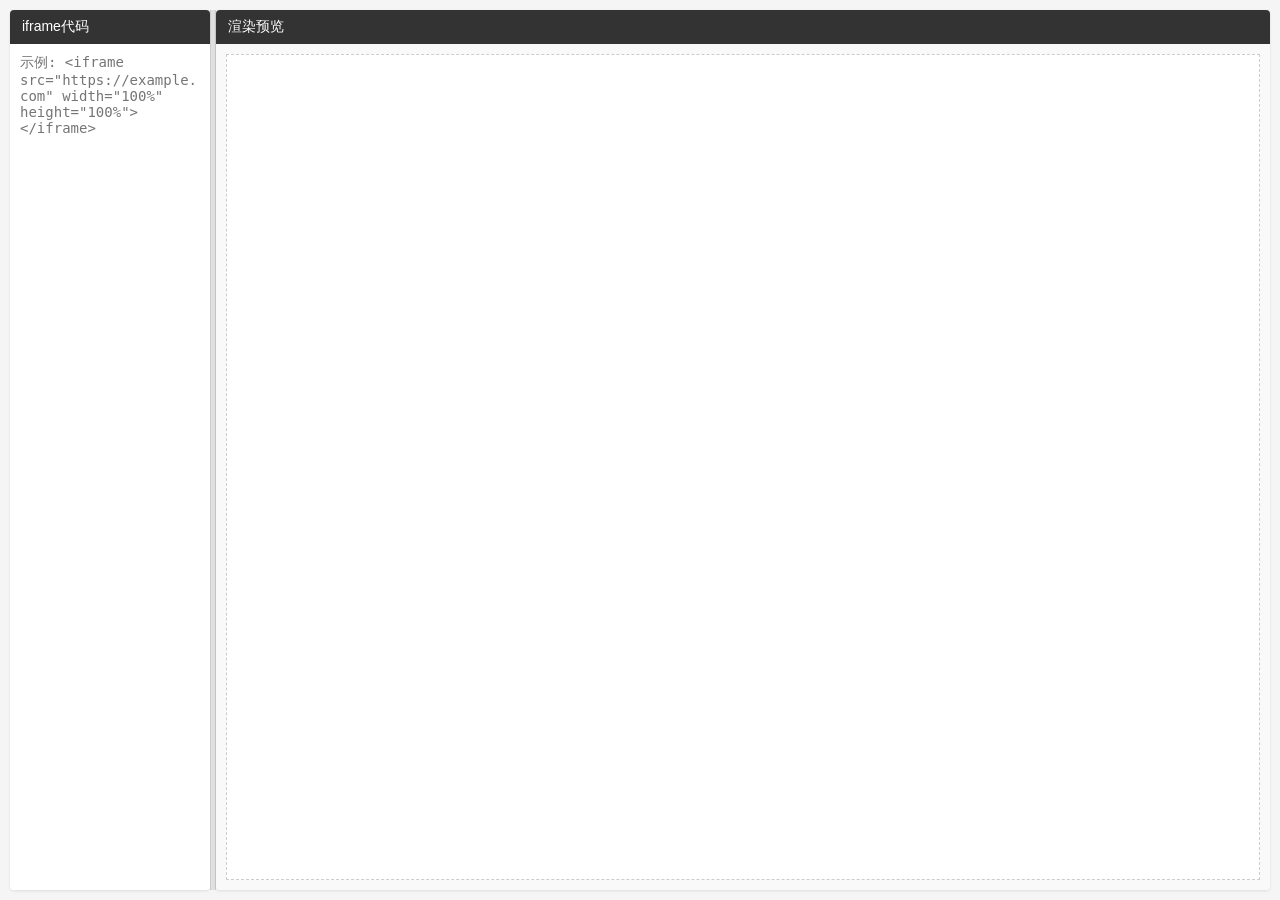
<file: iframer/index.html>
<!DOCTYPE html>
<html lang="zh-CN">
<head>
    <meta charset="UTF-8">
    <meta name="viewport" content="width=device-width, initial-scale=1.0">
    <link rel="icon" href="data:image/svg+xml,%3Csvg xmlns='http://www.w3.org/2000/svg' width='16' height='16' viewBox='0 0 16 16'%3E%3Crect x='2' y='2' width='12' height='12' rx='2' fill='%23333'/%3E%3Crect x='5' y='5' width='6' height='6' fill='white'/%3E%3C/svg%3E" type="image/svg+xml">
    <title>iframe渲染工具</title>
    <style>
        * {
            box-sizing: border-box;
            margin: 0;
            padding: 0;
            font-family: sans-serif;
        }
        body {
            padding: 10px;
            background: #f5f5f5;
            overflow: hidden;
        }
        .container {
            display: flex;
            height: calc(100vh - 20px);
        }
        .editor, .preview {
            height: 100%;
            background: white;
            border-radius: 4px;
            box-shadow: 0 1px 3px rgba(0,0,0,0.1);
            overflow: hidden;
            display: flex;
            flex-direction: column;
        }
        .editor {
            width: 15%;
            min-width: 200px;
        }
        .preview {
            flex: 1;
            min-width: 200px;
        }
        .title {
            padding: 8px 12px;
            background: #333;
            color: white;
            font-size: 14px;
        }
        #code-input {
            flex: 1;
            width: 100%;
            border: none;
            padding: 10px;
            resize: none;
            font-family: monospace;
            font-size: 14px;
        }
        #code-input:focus {
            outline: none;
        }
        #preview-area {
            flex: 1;
            padding: 10px;
            overflow: auto;
            background: #f9f9f9; /* 预览区域背景设为浅灰 */
        }
        #render-result {
            width: 100%;
            height: 100%;
            border: 1px dashed #ccc;
            overflow: auto;
            background: #ffffff; /* 渲染容器设为白色 */
        }
        .error {
            color: #dc3545;
            padding: 8px;
            font-size: 13px;
            background: #f8d7da;
            display: none;
        }
        .resizer {
            width: 6px;
            height: 100%;
            background: #e0e0e0;
            cursor: col-resize;
            user-select: none;
            border-left: 1px solid #ccc;
            border-right: 1px solid #ccc;
        }
        .resizer:hover {
            background: #ccc;
        }
    </style>
</head>
<body>
    <div class="container">
        <div class="editor">
            <div class="title">iframe代码</div>
            <textarea id="code-input" placeholder='示例: <iframe src="https://example.com" width="100%" height="100%"></iframe>'></textarea>
            <div class="error" id="error"></div>
        </div>

        <div class="resizer" id="resizer"></div>

        <div class="preview">
            <div class="title">渲染预览</div>
            <div id="preview-area">
                <div id="render-result"></div>
            </div>
        </div>
    </div>

    <script>
        const codeInput = document.getElementById('code-input');
        const renderResult = document.getElementById('render-result');
        const errorEl = document.getElementById('error');
        const resizer = document.getElementById('resizer');
        const editor = document.querySelector('.editor');
        const container = document.querySelector('.container');

        function render() {
            const code = codeInput.value.trim();
            errorEl.style.display = 'none';
            renderResult.innerHTML = '';

            if (!code) return;

            try {
                const temp = document.createElement('div');
                temp.innerHTML = code;
                const iframe = temp.querySelector('iframe');
                
                if (!iframe) {
                    throw new Error('请输入有效的 iframe 标签');
                }

                // 确保iframe背景与容器协调
                if (!iframe.style.backgroundColor) {
                    iframe.style.backgroundColor = 'transparent';
                }
                if (!iframe.style.height) iframe.height = '100%';
                if (!iframe.style.width) iframe.width = '100%';

                renderResult.appendChild(iframe);
                
                iframe.onerror = () => {
                    throw new Error('加载失败（可能存在跨域限制）');
                };
            } catch (err) {
                errorEl.textContent = err.message;
                errorEl.style.display = 'block';
            }
        }

        function initResizer() {
            let startX, startWidth;

            resizer.addEventListener('mousedown', (e) => {
                startX = e.pageX;
                startWidth = editor.offsetWidth;
                document.addEventListener('mousemove', resize);
                document.addEventListener('mouseup', stopResize);
                resizer.style.background = '#aaa';
            });

            function resize(e) {
                const width = startWidth + (e.pageX - startX);
                if (width >= 200 && (container.offsetWidth - width) >= 200) {
                    editor.style.width = `${width}px`;
                }
            }

            function stopResize() {
                document.removeEventListener('mousemove', resize);
                document.removeEventListener('mouseup', stopResize);
                resizer.style.background = '#e0e0e0';
            }
        }

        codeInput.addEventListener('input', render);
        window.addEventListener('load', () => {
            render();
            initResizer();
        });
    </script>
</body>
</html>
</file>
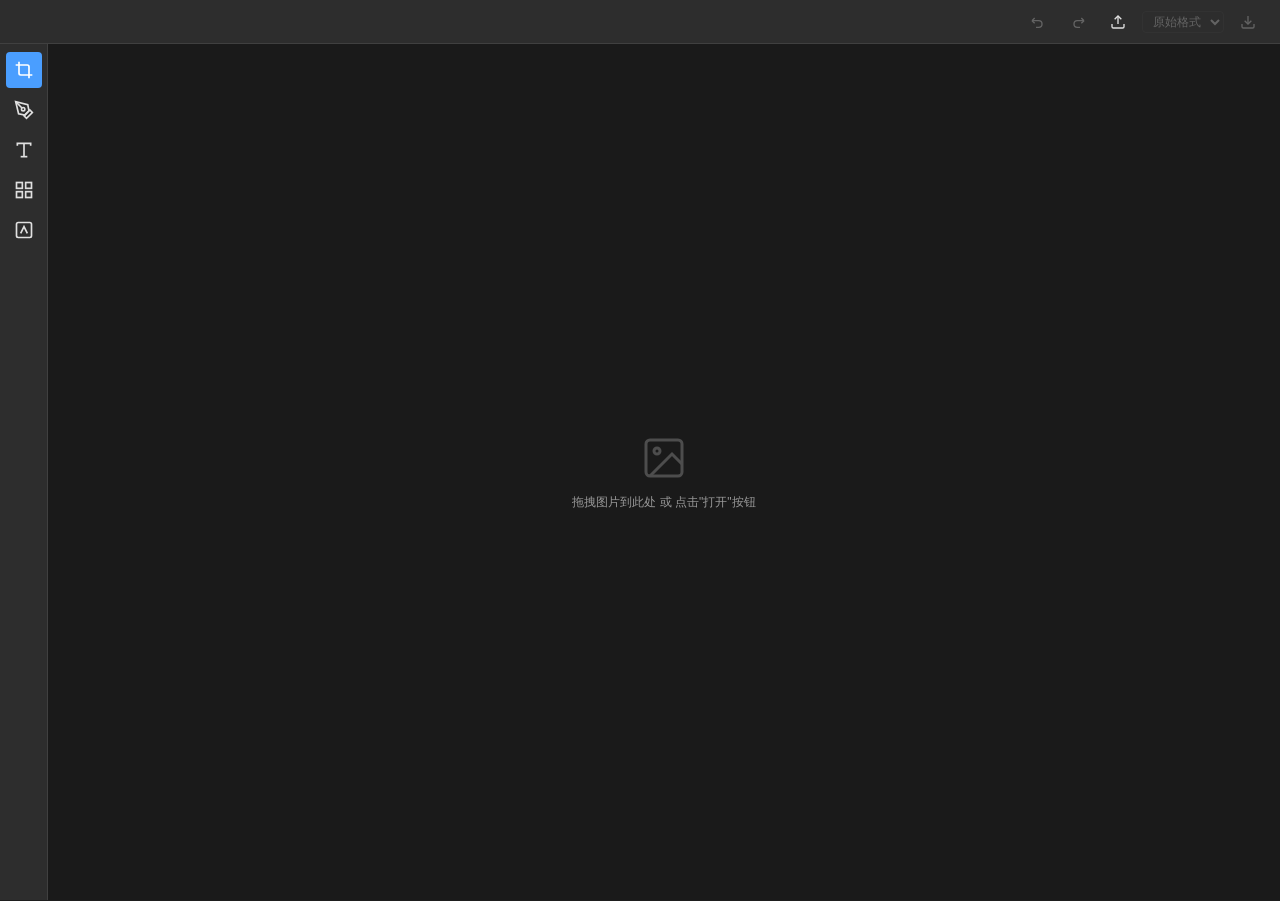
<file: photo-editor-bak/index.html>
<!DOCTYPE html>
<html lang="zh-CN">
<head>
  <meta charset="UTF-8">
  <meta name="viewport" content="width=device-width, initial-scale=1.0">
  <title>PhotoEditor</title>
  <link rel="stylesheet" href="css/main.css">
  
</head>
<body>
  <div class="o-app">
    <!-- 顶部属性栏 -->
    <div class="c-property-bar" id="propertyBar">
      <div class="c-property-bar__group" id="toolOptions">
        <!-- 工具参数由 JS 动态填充 -->
      </div>
      <div class="c-property-bar__spacer"></div>
      <div class="c-property-bar__group">
        <button class="c-property-bar__btn" id="btnUndo" title="撤销 (Ctrl+Z)" disabled>
          <svg viewBox="0 0 24 24" fill="none" stroke="currentColor" stroke-width="2">
            <path d="M3 10h10a5 5 0 0 1 0 10H9"/>
            <path d="M3 10l4-4M3 10l4 4"/>
          </svg>
        </button>
        <button class="c-property-bar__btn" id="btnRedo" title="重做 (Ctrl+Y)" disabled>
          <svg viewBox="0 0 24 24" fill="none" stroke="currentColor" stroke-width="2">
            <path d="M21 10H11a5 5 0 0 0 0 10h4"/>
            <path d="M21 10l-4-4M21 10l-4 4"/>
          </svg>
        </button>
        <button class="c-property-bar__btn" id="btnOpen" title="打开图片">
          <svg viewBox="0 0 24 24" fill="none" stroke="currentColor" stroke-width="2">
            <path d="M3 15v4a2 2 0 0 0 2 2h14a2 2 0 0 0 2-2v-4"/>
            <path d="M17 8l-5-5-5 5"/>
            <path d="M12 3v12"/>
          </svg>
        </button>
        <select id="downloadFormat" class="c-property-bar__select" disabled>
          <option value="">原始格式</option>
          <option value="image/png">PNG</option>
          <option value="image/jpeg">JPG</option>
          <option value="image/webp">WebP</option>
        </select>
        <button class="c-property-bar__btn" id="btnDownload" title="下载 (Ctrl+S)" disabled>
          <svg viewBox="0 0 24 24" fill="none" stroke="currentColor" stroke-width="2">
            <path d="M3 15v4a2 2 0 0 0 2 2h14a2 2 0 0 0 2-2v-4"/>
            <path d="M7 10l5 5 5-5"/>
            <path d="M12 15V3"/>
          </svg>
        </button>
      </div>
    </div>

    <div class="o-app__body">
      <!-- 左侧工具栏 -->
      <div class="c-toolbar" id="toolbar">
        <button class="c-toolbar__btn is-active" data-tool="crop" title="裁剪">
          <svg viewBox="0 0 24 24" fill="none" stroke="currentColor" stroke-width="2">
            <path d="M6 2v14a2 2 0 0 0 2 2h14"/>
            <path d="M18 22V8a2 2 0 0 0-2-2H2"/>
          </svg>
        </button>
        <button class="c-toolbar__btn" data-tool="brush" title="画笔">
          <svg viewBox="0 0 24 24" fill="none" stroke="currentColor" stroke-width="2">
            <path d="M12 19l7-7 3 3-7 7-3-3z"/>
            <path d="M18 13l-1.5-7.5L2 2l3.5 14.5L13 18l5-5z"/>
            <path d="M2 2l7.586 7.586"/>
            <circle cx="11" cy="11" r="2"/>
          </svg>
        </button>
        <button class="c-toolbar__btn" data-tool="text" title="文字">
          <svg viewBox="0 0 24 24" fill="none" stroke="currentColor" stroke-width="2">
            <path d="M4 7V4h16v3"/>
            <path d="M12 4v16"/>
            <path d="M8 20h8"/>
          </svg>
        </button>
        <button class="c-toolbar__btn" data-tool="mosaic" title="马赛克">
          <svg viewBox="0 0 24 24" fill="none" stroke="currentColor" stroke-width="2">
            <rect x="3" y="3" width="7" height="7"/>
            <rect x="14" y="3" width="7" height="7"/>
            <rect x="3" y="14" width="7" height="7"/>
            <rect x="14" y="14" width="7" height="7"/>
          </svg>
        </button>
        <button class="c-toolbar__btn" data-tool="shape" title="形状">
          <svg viewBox="0 0 24 24" fill="none" stroke="currentColor" stroke-width="2">
            <rect x="3" y="3" width="18" height="18" rx="2"/>
            <path d="M8 16l4-8 4 8"/>
          </svg>
        </button>
      </div>

      <!-- 画布区域 -->
      <div class="o-app__main" id="canvasWrapper">
        <div class="c-canvas-area" id="canvasArea">
          <canvas id="mainCanvas" class="c-canvas-area__canvas"></canvas>
          <canvas id="overlayCanvas" class="c-canvas-area__overlay"></canvas>
        </div>
        <div class="c-canvas-area__placeholder" id="placeholder">
          <svg viewBox="0 0 24 24" fill="none" stroke="currentColor" stroke-width="1.5">
            <rect x="3" y="3" width="18" height="18" rx="2"/>
            <circle cx="8.5" cy="8.5" r="1.5"/>
            <path d="M21 15l-5-5L5 21"/>
          </svg>
          <span>拖拽图片到此处 或 点击"打开"按钮</span>
        </div>
      </div>
    </div>
  </div>

  <!-- Toast -->
  <div class="c-toast" id="toast"></div>

  <!-- 隐藏文件输入 -->
  <input type="file" id="fileInput" accept="image/jpeg,image/png,image/webp" class="u-visually-hidden">

  <script type="module" src="js/main.js"></script>
</body>
</html>
</file>
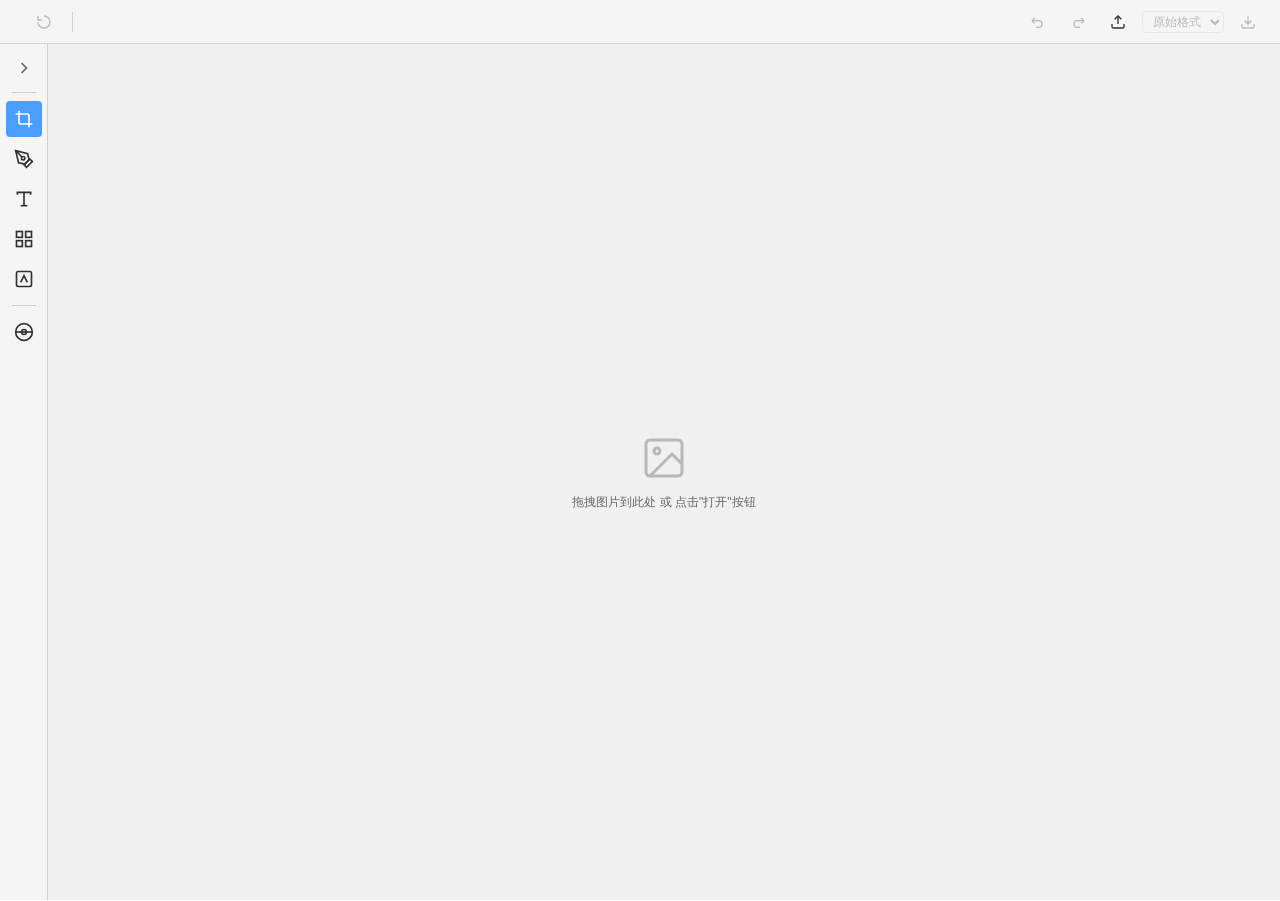
<file: photo-editor/index.html>
<!DOCTYPE html>
<html lang="zh-CN">
<head>
  <meta charset="UTF-8">
  <meta name="viewport" content="width=device-width, initial-scale=1.0">
  <title>PhotoEditor</title>
  <link rel="icon" href="favicon.svg" type="image/svg+xml">
  <link rel="stylesheet" href="css/main.css">
  
</head>
<body>
  <div class="o-app">
    <!-- 顶部属性栏 -->
    <div class="c-property-bar" id="propertyBar">
      <div class="c-property-bar__group" id="toolOptions">
        <!-- 工具参数由 JS 动态填充 -->
      </div>
      <div class="c-property-bar__group">
        <button class="c-property-bar__btn" id="btnRotate" title="逆时针旋转" disabled>
          <svg viewBox="0 0 24 24" fill="none" stroke="currentColor" stroke-width="2">
            <path d="M3 12a9 9 0 1 0 9-9"/>
            <path d="M3 3v6h6"/>
          </svg>
        </button>
      </div>
      <div class="c-property-bar__divider"></div>
      <div class="c-property-bar__spacer"></div>
      <div class="c-property-bar__group">
        <button class="c-property-bar__btn" id="btnUndo" title="撤销 (Ctrl+Z)" disabled>
          <svg viewBox="0 0 24 24" fill="none" stroke="currentColor" stroke-width="2">
            <path d="M3 10h10a5 5 0 0 1 0 10H9"/>
            <path d="M3 10l4-4M3 10l4 4"/>
          </svg>
        </button>
        <button class="c-property-bar__btn" id="btnRedo" title="重做 (Ctrl+Y)" disabled>
          <svg viewBox="0 0 24 24" fill="none" stroke="currentColor" stroke-width="2">
            <path d="M21 10H11a5 5 0 0 0 0 10h4"/>
            <path d="M21 10l-4-4M21 10l-4 4"/>
          </svg>
        </button>
        <button class="c-property-bar__btn" id="btnOpen" title="打开图片">
          <svg viewBox="0 0 24 24" fill="none" stroke="currentColor" stroke-width="2">
            <path d="M3 15v4a2 2 0 0 0 2 2h14a2 2 0 0 0 2-2v-4"/>
            <path d="M17 8l-5-5-5 5"/>
            <path d="M12 3v12"/>
          </svg>
        </button>
        <select id="downloadFormat" class="c-property-bar__select" disabled>
          <option value="">原始格式</option>
          <option value="image/png">PNG</option>
          <option value="image/jpeg">JPG</option>
          <option value="image/webp">WebP</option>
        </select>
        <button class="c-property-bar__btn" id="btnDownload" title="下载 (Ctrl+S)" disabled>
          <svg viewBox="0 0 24 24" fill="none" stroke="currentColor" stroke-width="2">
            <path d="M3 15v4a2 2 0 0 0 2 2h14a2 2 0 0 0 2-2v-4"/>
            <path d="M7 10l5 5 5-5"/>
            <path d="M12 15V3"/>
          </svg>
        </button>
      </div>
    </div>

    <div class="o-app__body">
      <!-- 左侧工具栏 -->
      <div class="c-toolbar" id="toolbar">
        <button class="c-toolbar__toggle" id="btnToolbarToggle" title="展开工具栏">
          <svg viewBox="0 0 24 24" fill="none" stroke="currentColor" stroke-width="2">
            <path d="M9 18l6-6-6-6"/>
          </svg>
        </button>
        <div class="c-toolbar__separator"></div>
        <button class="c-toolbar__btn is-active" data-tool="crop" data-tooltip="裁剪">
          <svg viewBox="0 0 24 24" fill="none" stroke="currentColor" stroke-width="2">
            <path d="M6 2v14a2 2 0 0 0 2 2h14"/>
            <path d="M18 22V8a2 2 0 0 0-2-2H2"/>
          </svg>
          <span class="c-toolbar__label">裁剪</span>
        </button>
        <button class="c-toolbar__btn" data-tool="brush" data-tooltip="画笔">
          <svg viewBox="0 0 24 24" fill="none" stroke="currentColor" stroke-width="2">
            <path d="M12 19l7-7 3 3-7 7-3-3z"/>
            <path d="M18 13l-1.5-7.5L2 2l3.5 14.5L13 18l5-5z"/>
            <path d="M2 2l7.586 7.586"/>
            <circle cx="11" cy="11" r="2"/>
          </svg>
          <span class="c-toolbar__label">画笔</span>
        </button>
        <button class="c-toolbar__btn" data-tool="text" data-tooltip="文字">
          <svg viewBox="0 0 24 24" fill="none" stroke="currentColor" stroke-width="2">
            <path d="M4 7V4h16v3"/>
            <path d="M12 4v16"/>
            <path d="M8 20h8"/>
          </svg>
          <span class="c-toolbar__label">文字</span>
        </button>
        <button class="c-toolbar__btn" data-tool="mosaic" data-tooltip="马赛克">
          <svg viewBox="0 0 24 24" fill="none" stroke="currentColor" stroke-width="2">
            <rect x="3" y="3" width="7" height="7"/>
            <rect x="14" y="3" width="7" height="7"/>
            <rect x="3" y="14" width="7" height="7"/>
            <rect x="14" y="14" width="7" height="7"/>
          </svg>
          <span class="c-toolbar__label">马赛克</span>
        </button>
        <button class="c-toolbar__btn" data-tool="shape" data-tooltip="形状">
          <svg viewBox="0 0 24 24" fill="none" stroke="currentColor" stroke-width="2">
            <rect x="3" y="3" width="18" height="18" rx="2"/>
            <path d="M8 16l4-8 4 8"/>
          </svg>
          <span class="c-toolbar__label">形状</span>
        </button>
        <div class="c-toolbar__separator"></div>
        <button class="c-toolbar__btn" data-tool="filter" data-tooltip="滤镜">
          <svg viewBox="0 0 24 24" fill="none" stroke="currentColor" stroke-width="2">
            <circle cx="12" cy="12" r="3"/>
            <path d="M12 2a10 10 0 0 1 0 20"/>
            <path d="M12 2a10 10 0 0 0 0 20"/>
            <line x1="2" y1="12" x2="22" y2="12"/>
          </svg>
          <span class="c-toolbar__label">滤镜</span>
        </button>
      </div>

      <!-- 画布区域 -->
      <div class="o-app__main" id="canvasWrapper">
        <div class="c-canvas-area" id="canvasArea">
          <canvas id="mainCanvas" class="c-canvas-area__canvas"></canvas>
          <canvas id="overlayCanvas" class="c-canvas-area__overlay"></canvas>
        </div>
        <div class="c-canvas-area__placeholder" id="placeholder">
          <svg viewBox="0 0 24 24" fill="none" stroke="currentColor" stroke-width="1.5">
            <rect x="3" y="3" width="18" height="18" rx="2"/>
            <circle cx="8.5" cy="8.5" r="1.5"/>
            <path d="M21 15l-5-5L5 21"/>
          </svg>
          <span>拖拽图片到此处 或 点击"打开"按钮</span>
        </div>
      </div>
    </div>
  </div>

  <!-- Toast -->
  <div class="c-toast" id="toast"></div>

  <!-- 隐藏文件输入 -->
  <input type="file" id="fileInput" accept="image/jpeg,image/png,image/webp" class="u-visually-hidden">

  <script type="module" src="js/main.js"></script>
</body>
</html>
</file>
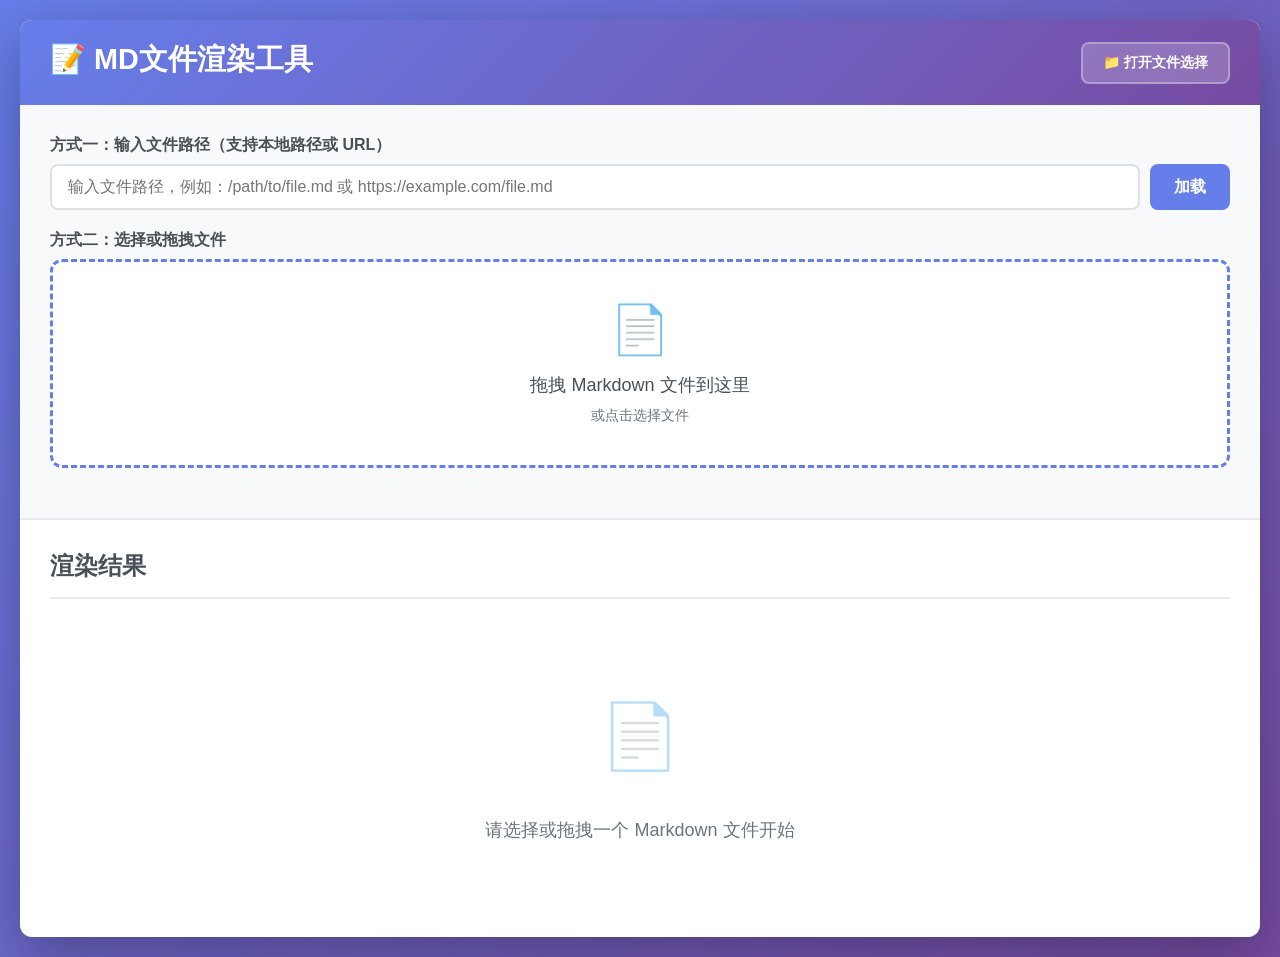
<file: mder/markdown-viewer.html>
<!DOCTYPE html>
<html lang="zh-CN">
<head>
    <meta charset="UTF-8">
    <meta name="viewport" content="width=device-width, initial-scale=1.0">
    <title>MD文件渲染工具</title>
    <link rel="icon" type="image/svg+xml" href="data:image/svg+xml,%3Csvg xmlns='http://www.w3.org/2000/svg' viewBox='0 0 100 100'%3E%3Cdefs%3E%3ClinearGradient id='grad' x1='0%25' y1='0%25' x2='100%25' y2='100%25'%3E%3Cstop offset='0%25' style='stop-color:%23667eea;stop-opacity:1'/%3E%3Cstop offset='100%25' style='stop-color:%23764ba2;stop-opacity:1'/%3E%3C/linearGradient%3E%3C/defs%3E%3Crect width='100' height='100' rx='12' fill='url(%23grad)'/%3E%3Cpath d='M30 25 L30 75 L70 75 L70 40 L55 40 L55 25 Z' fill='white' opacity='0.9'/%3E%3Cpath d='M55 25 L70 40 L55 40 Z' fill='white' opacity='0.7'/%3E%3Cpath d='M35 45 L65 45 M35 55 L65 55 M35 65 L50 65' stroke='%23667eea' stroke-width='2' stroke-linecap='round'/%3E%3C/svg%3E">
    <script src="lib/marked.min.js"></script>
    <script src="lib/highlight.min.js"></script>
    <link rel="stylesheet" href="lib/github.min.css">
    <style>
        * {
            margin: 0;
            padding: 0;
            box-sizing: border-box;
        }

        body {
            font-family: -apple-system, BlinkMacSystemFont, 'Segoe UI', 'Microsoft YaHei', sans-serif;
            background: linear-gradient(135deg, #667eea 0%, #764ba2 100%);
            min-height: 100vh;
            padding: 20px;
            position: relative;
        }

        body.drag-over {
            background: linear-gradient(135deg, #764ba2 0%, #667eea 100%);
        }

        .container {
            max-width: 1400px;
            margin: 0 auto;
            background: white;
            border-radius: 12px;
            box-shadow: 0 20px 60px rgba(0, 0, 0, 0.3);
            overflow: hidden;
            display: flex;
            flex-direction: column;
            min-height: calc(100vh - 40px);
        }

        .header {
            background: linear-gradient(135deg, #667eea 0%, #764ba2 100%);
            color: white;
            padding: 20px 30px;
            display: flex;
            justify-content: space-between;
            align-items: center;
        }

        .header-content {
            flex: 1;
        }

        .header h1 {
            font-size: 1.8em;
            margin-bottom: 5px;
        }

        .header p {
            opacity: 0.9;
            font-size: 0.9em;
        }

        .toggle-input-btn {
            background: rgba(255, 255, 255, 0.2);
            border: 2px solid rgba(255, 255, 255, 0.3);
            color: white;
            padding: 10px 20px;
            border-radius: 8px;
            font-size: 14px;
            font-weight: 600;
            cursor: pointer;
            transition: all 0.3s;
            white-space: nowrap;
        }

        .toggle-input-btn:hover {
            background: rgba(255, 255, 255, 0.3);
            border-color: rgba(255, 255, 255, 0.5);
        }

        .input-section {
            padding: 30px;
            background: #f8f9fa;
            border-bottom: 2px solid #e9ecef;
            transition: all 0.4s ease;
            overflow: hidden;
        }

        .input-section.collapsed {
            max-height: 0;
            padding: 0 30px;
            border-bottom: none;
            opacity: 0;
        }

        .input-group {
            margin-bottom: 20px;
        }

        .input-group label {
            display: block;
            margin-bottom: 8px;
            font-weight: 600;
            color: #495057;
        }

        .input-wrapper {
            display: flex;
            gap: 10px;
        }

        .input-wrapper input[type="text"] {
            flex: 1;
            padding: 12px 16px;
            border: 2px solid #dee2e6;
            border-radius: 8px;
            font-size: 16px;
            transition: all 0.3s;
        }

        .input-wrapper input[type="text"]:focus {
            outline: none;
            border-color: #667eea;
            box-shadow: 0 0 0 3px rgba(102, 126, 234, 0.1);
        }

        .btn {
            padding: 12px 24px;
            border: none;
            border-radius: 8px;
            font-size: 16px;
            font-weight: 600;
            cursor: pointer;
            transition: all 0.3s;
            background: #667eea;
            color: white;
        }

        .btn:hover {
            background: #5568d3;
            transform: translateY(-2px);
            box-shadow: 0 4px 12px rgba(102, 126, 234, 0.4);
        }

        .btn:active {
            transform: translateY(0);
        }

        .btn-secondary {
            background: #6c757d;
        }

        .btn-secondary:hover {
            background: #5a6268;
        }

        input[type="file"] {
            display: none;
        }

        .drop-zone {
            border: 3px dashed #667eea;
            border-radius: 12px;
            padding: 40px;
            text-align: center;
            background: white;
            transition: all 0.3s;
            cursor: pointer;
        }

        .drop-zone:hover {
            background: #f8f9ff;
            border-color: #764ba2;
        }

        .drop-zone.dragover {
            background: #e7ebff;
            border-color: #764ba2;
            transform: scale(1.02);
        }

        .drop-zone-icon {
            font-size: 48px;
            margin-bottom: 15px;
        }

        .drop-zone-text {
            font-size: 18px;
            color: #495057;
            margin-bottom: 10px;
        }

        .drop-zone-hint {
            font-size: 14px;
            color: #6c757d;
        }

        .output-section {
            padding: 30px;
            flex: 1;
            display: flex;
            flex-direction: column;
            overflow-y: auto;
        }

        .markdown-content {
            flex: 1;
        }

        .output-header {
            display: flex;
            justify-content: space-between;
            align-items: center;
            margin-bottom: 20px;
            padding-bottom: 15px;
            border-bottom: 2px solid #e9ecef;
        }

        .output-header h2 {
            color: #495057;
            font-size: 1.5em;
            word-break: break-all;
        }

        .file-info {
            color: #6c757d;
            font-size: 14px;
        }

        .markdown-content {
            line-height: 1.8;
            color: #212529;
        }

        .markdown-content h1,
        .markdown-content h2,
        .markdown-content h3,
        .markdown-content h4,
        .markdown-content h5,
        .markdown-content h6 {
            margin-top: 24px;
            margin-bottom: 16px;
            font-weight: 600;
            line-height: 1.25;
            color: #212529;
        }

        .markdown-content h1 {
            font-size: 2em;
            border-bottom: 1px solid #eaecef;
            padding-bottom: 0.3em;
        }

        .markdown-content h2 {
            font-size: 1.5em;
            border-bottom: 1px solid #eaecef;
            padding-bottom: 0.3em;
        }

        .markdown-content h3 {
            font-size: 1.25em;
        }

        .markdown-content p {
            margin-bottom: 16px;
        }

        .markdown-content ul,
        .markdown-content ol {
            margin-bottom: 16px;
            padding-left: 2em;
        }

        .markdown-content li {
            margin-bottom: 0.25em;
        }

        .markdown-content blockquote {
            padding: 0 1em;
            color: #6a737d;
            border-left: 0.25em solid #dfe2e5;
            margin-bottom: 16px;
        }

        .markdown-content code {
            padding: 0.2em 0.4em;
            margin: 0;
            font-size: 85%;
            background-color: rgba(27, 31, 35, 0.05);
            border-radius: 3px;
            font-family: 'SFMono-Regular', Consolas, 'Liberation Mono', Menlo, monospace;
        }

        .markdown-content pre {
            padding: 16px;
            overflow: auto;
            font-size: 85%;
            line-height: 1.45;
            background-color: #f6f8fa;
            border-radius: 6px;
            margin-bottom: 16px;
        }

        .markdown-content pre code {
            display: inline;
            padding: 0;
            margin: 0;
            overflow: visible;
            line-height: inherit;
            word-wrap: normal;
            background-color: transparent;
            border: 0;
        }

        .markdown-content table {
            border-spacing: 0;
            border-collapse: collapse;
            margin-bottom: 16px;
            width: 100%;
        }

        .markdown-content table th,
        .markdown-content table td {
            padding: 6px 13px;
            border: 1px solid #dfe2e5;
        }

        .markdown-content table th {
            font-weight: 600;
            background-color: #f6f8fa;
        }

        .markdown-content img {
            max-width: 100%;
            height: auto;
            border-radius: 6px;
            margin: 16px 0;
        }

        .markdown-content a {
            color: #0366d6;
            text-decoration: none;
        }

        .markdown-content a:hover {
            text-decoration: underline;
        }

        .markdown-content hr {
            height: 0.25em;
            padding: 0;
            margin: 24px 0;
            background-color: #e1e4e8;
            border: 0;
        }

        .empty-state {
            text-align: center;
            padding: 60px 20px;
            color: #6c757d;
        }

        .empty-state-icon {
            font-size: 64px;
            margin-bottom: 20px;
            opacity: 0.5;
        }

        .empty-state-text {
            font-size: 18px;
        }

        .error-message {
            background: #fee;
            color: #c33;
            padding: 15px;
            border-radius: 8px;
            margin-bottom: 20px;
            border-left: 4px solid #c33;
        }

        @media (max-width: 768px) {
            .header {
                flex-direction: column;
                gap: 15px;
                text-align: center;
            }

            .header h1 {
                font-size: 1.5em;
            }

            .input-wrapper {
                flex-direction: column;
            }

            .output-header {
                flex-direction: column;
                align-items: flex-start;
                gap: 10px;
            }
        }
    </style>
</head>
<body>
    <div class="container">
        <div class="header">
            <div class="header-content">
                <h1>📝 MD文件渲染工具</h1>
            </div>
            <button class="toggle-input-btn" id="toggleInputBtn" onclick="toggleInputSection()">
                📁 打开文件选择
            </button>
        </div>

        <div class="input-section" id="inputSection">
            <div class="input-group">
                <label for="filePath">方式一：输入文件路径（支持本地路径或 URL）</label>
                <div class="input-wrapper">
                    <input type="text" id="filePath" placeholder="输入文件路径，例如：/path/to/file.md 或 https://example.com/file.md">
                    <button class="btn" onclick="loadFromPath()">加载</button>
                </div>
            </div>

            <div class="input-group">
                <label>方式二：选择或拖拽文件</label>
                <div class="drop-zone" id="dropZone" ondragover="handleDragOver(event)" 
                     ondragleave="handleDragLeave(event)" ondrop="handleDrop(event)" onclick="document.getElementById('fileInput').click()">
                    <div class="drop-zone-icon">📄</div>
                    <div class="drop-zone-text">拖拽 Markdown 文件到这里</div>
                    <div class="drop-zone-hint">或点击选择文件</div>
                </div>
                <input type="file" id="fileInput" accept=".md,.markdown,.txt" onchange="handleFileSelect(event)">
            </div>
        </div>

        <div class="output-section">
            <div class="output-header">
                <h2 id="outputTitle">渲染结果</h2>
                <div class="file-info" id="fileInfo"></div>
            </div>
            <div id="errorContainer"></div>
            <div id="markdownOutput" class="markdown-content">
                <div class="empty-state">
                    <div class="empty-state-icon">📄</div>
                    <div class="empty-state-text">请选择或拖拽一个 Markdown 文件开始</div>
                </div>
            </div>
        </div>
    </div>

    <script>
        // 配置 marked
        marked.setOptions({
            highlight: function(code, lang) {
                if (lang && hljs.getLanguage(lang)) {
                    try {
                        return hljs.highlight(code, { language: lang }).value;
                    } catch (err) {}
                }
                return hljs.highlightAuto(code).value;
            },
            breaks: true,
            gfm: true
        });

        // 显示错误信息
        function showError(message) {
            const errorContainer = document.getElementById('errorContainer');
            errorContainer.innerHTML = `<div class="error-message">❌ ${message}</div>`;
        }

        // 清除错误信息
        function clearError() {
            document.getElementById('errorContainer').innerHTML = '';
        }

        // 切换输入区域显示/隐藏
        function toggleInputSection() {
            const inputSection = document.getElementById('inputSection');
            const toggleBtn = document.getElementById('toggleInputBtn');
            
            if (inputSection.classList.contains('collapsed')) {
                inputSection.classList.remove('collapsed');
                toggleBtn.textContent = '📁 打开文件选择';
            } else {
                inputSection.classList.add('collapsed');
                toggleBtn.textContent = '📁 选择文件';
            }
        }

        // 渲染 Markdown
        function renderMarkdown(content, fileName) {
            try {
                clearError();
                const html = marked.parse(content);
                document.getElementById('markdownOutput').innerHTML = html;
                
                // 更新文件信息
                if (fileName) {
                    document.getElementById('fileInfo').textContent = `文件：${fileName}`;
                    document.getElementById('outputTitle').textContent = fileName;
                } else {
                    document.getElementById('fileInfo').textContent = '';
                    document.getElementById('outputTitle').textContent = '渲染结果';
                }
                
                // 渲染后自动折叠输入区域
                const inputSection = document.getElementById('inputSection');
                if (!inputSection.classList.contains('collapsed')) {
                    inputSection.classList.add('collapsed');
                    document.getElementById('toggleInputBtn').textContent = '📁 选择文件';
                }
            } catch (error) {
                showError('渲染 Markdown 时出错：' + error.message);
            }
        }

        // 读取文件内容
        function readFile(file) {
            const reader = new FileReader();
            reader.onload = function(e) {
                renderMarkdown(e.target.result, file.name);
            };
            reader.onerror = function() {
                showError('读取文件失败');
            };
            reader.readAsText(file, 'UTF-8');
        }

        // 方式一：从路径加载
        async function loadFromPath() {
            const path = document.getElementById('filePath').value.trim();
            if (!path) {
                showError('请输入文件路径');
                return;
            }

            // 如果是 URL
            if (path.startsWith('http://') || path.startsWith('https://')) {
                try {
                    const response = await fetch(path);
                    if (!response.ok) {
                        throw new Error(`HTTP ${response.status}: ${response.statusText}`);
                    }
                    const content = await response.text();
                    renderMarkdown(content, path);
                } catch (error) {
                    showError('加载 URL 失败：' + error.message);
                }
                return;
            }

            // 如果是本地路径，尝试使用 File System Access API
            if ('showOpenFilePicker' in window) {
                try {
                    const [fileHandle] = await window.showOpenFilePicker({
                        types: [{
                            description: 'Markdown files',
                            accept: { 'text/markdown': ['.md', '.markdown'] }
                        }]
                    });
                    const file = await fileHandle.getFile();
                    readFile(file);
                    document.getElementById('filePath').value = file.name;
                } catch (error) {
                    if (error.name !== 'AbortError') {
                        showError('无法访问文件系统。请使用文件选择器或拖拽方式。');
                    }
                }
            } else {
                // 降级方案：提示用户使用文件选择器
                showError('浏览器不支持直接访问本地文件路径。请使用文件选择器或拖拽方式。');
                document.getElementById('fileInput').click();
            }
        }

        // 方式二：文件选择
        function handleFileSelect(event) {
            const file = event.target.files[0];
            if (file) {
                if (!file.name.match(/\.(md|markdown|txt)$/i)) {
                    showError('请选择 Markdown 文件（.md, .markdown, .txt）');
                    return;
                }
                readFile(file);
                document.getElementById('filePath').value = file.name;
            }
        }

        // 方式三：拖拽处理
        function handleDragOver(event) {
            event.preventDefault();
            event.stopPropagation();
            event.currentTarget.classList.add('dragover');
        }

        function handleDragLeave(event) {
            event.preventDefault();
            event.stopPropagation();
            event.currentTarget.classList.remove('dragover');
        }

        function handleDrop(event) {
            event.preventDefault();
            event.stopPropagation();
            event.currentTarget.classList.remove('dragover');
            document.body.classList.remove('drag-over');

            const files = event.dataTransfer.files;
            if (files.length > 0) {
                const file = files[0];
                if (!file.name.match(/\.(md|markdown|txt)$/i)) {
                    showError('请拖拽 Markdown 文件（.md, .markdown, .txt）');
                    return;
                }
                readFile(file);
                document.getElementById('filePath').value = file.name;
            }
        }

        // 全局拖拽支持（即使输入区域折叠也能拖拽）
        document.addEventListener('dragover', function(event) {
            event.preventDefault();
            if (event.dataTransfer.types.includes('Files')) {
                document.body.classList.add('drag-over');
            }
        });

        document.addEventListener('dragleave', function(event) {
            event.preventDefault();
            if (!event.relatedTarget || !document.body.contains(event.relatedTarget)) {
                document.body.classList.remove('drag-over');
            }
        });

        document.addEventListener('drop', function(event) {
            event.preventDefault();
            document.body.classList.remove('drag-over');
            
            const files = event.dataTransfer.files;
            if (files.length > 0) {
                const file = files[0];
                if (file.name.match(/\.(md|markdown|txt)$/i)) {
                    readFile(file);
                    document.getElementById('filePath').value = file.name;
                }
            }
        });

        // 支持回车键加载
        document.getElementById('filePath').addEventListener('keypress', function(event) {
            if (event.key === 'Enter') {
                loadFromPath();
            }
        });
    </script>
</body>
</html>
</file>
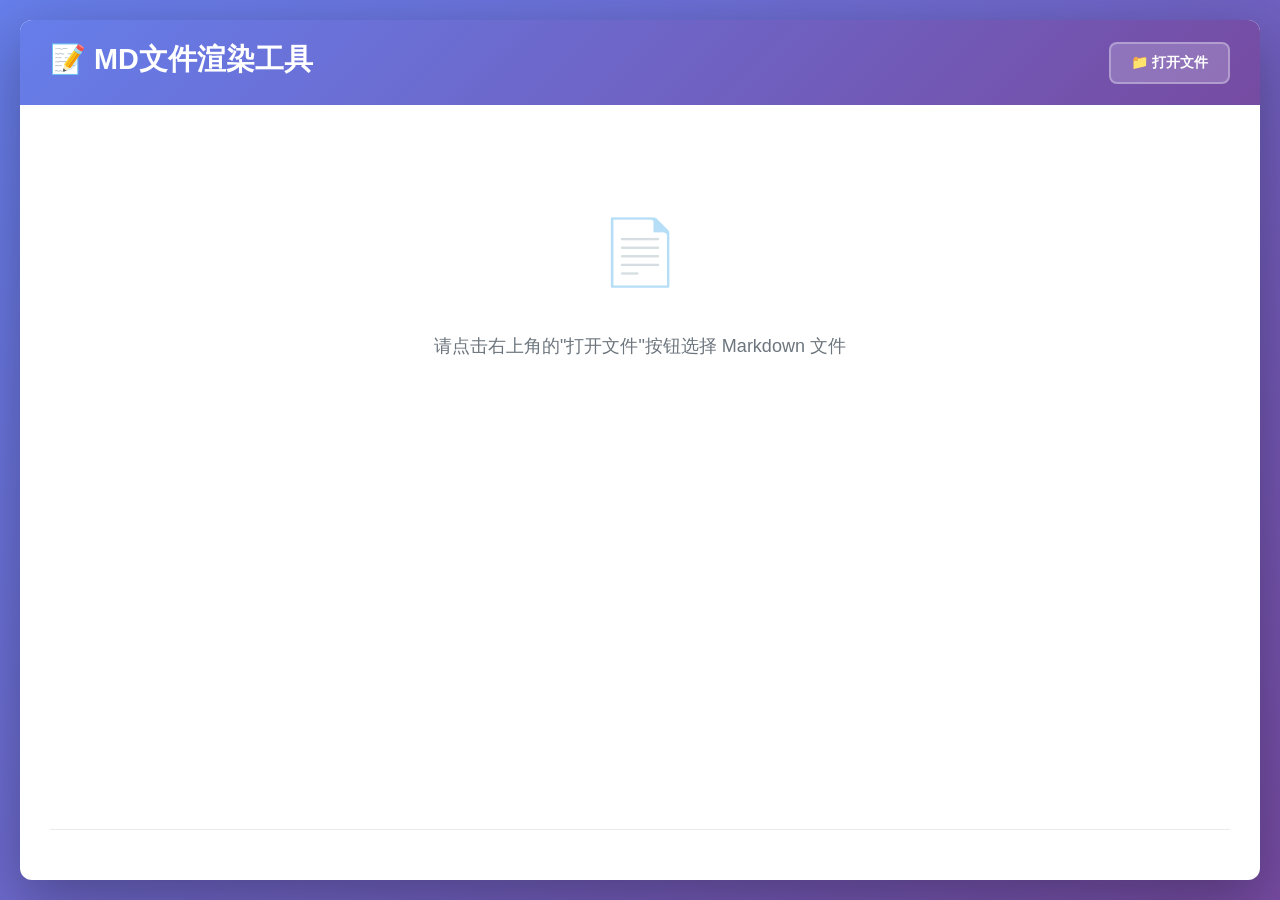
<file: mder/mder.html>
<!DOCTYPE html>
<html lang="zh-CN">
<head>
    <meta charset="UTF-8">
    <meta name="viewport" content="width=device-width, initial-scale=1.0">
    <title>MD文件渲染工具</title>
    <link rel="icon" type="image/svg+xml" href="data:image/svg+xml,%3Csvg xmlns='http://www.w3.org/2000/svg' viewBox='0 0 100 100'%3E%3Cdefs%3E%3ClinearGradient id='grad' x1='0%25' y1='0%25' x2='100%25' y2='100%25'%3E%3Cstop offset='0%25' style='stop-color:%23667eea;stop-opacity:1'/%3E%3Cstop offset='100%25' style='stop-color:%23764ba2;stop-opacity:1'/%3E%3C/linearGradient%3E%3C/defs%3E%3Crect width='100' height='100' rx='12' fill='url(%23grad)'/%3E%3Cpath d='M30 25 L30 75 L70 75 L70 40 L55 40 L55 25 Z' fill='white' opacity='0.9'/%3E%3Cpath d='M55 25 L70 40 L55 40 Z' fill='white' opacity='0.7'/%3E%3Cpath d='M35 45 L65 45 M35 55 L65 55 M35 65 L50 65' stroke='%23667eea' stroke-width='2' stroke-linecap='round'/%3E%3C/svg%3E">
    <script src="lib/marked.min.js"></script>
    <script src="lib/highlight.min.js"></script>
    <link rel="stylesheet" href="lib/github.min.css">
    <style>
        * {
            margin: 0;
            padding: 0;
            box-sizing: border-box;
        }

        body {
            font-family: -apple-system, BlinkMacSystemFont, 'Segoe UI', 'Microsoft YaHei', sans-serif;
            background: linear-gradient(135deg, #667eea 0%, #764ba2 100%);
            min-height: 100vh;
            padding: 20px;
            position: relative;
        }


        .container {
            max-width: 1400px;
            margin: 0 auto;
            background: white;
            border-radius: 12px;
            box-shadow: 0 20px 60px rgba(0, 0, 0, 0.3);
            overflow: hidden;
            display: flex;
            flex-direction: column;
            min-height: calc(100vh - 40px);
        }

        .header {
            background: linear-gradient(135deg, #667eea 0%, #764ba2 100%);
            color: white;
            padding: 20px 30px;
            display: flex;
            justify-content: space-between;
            align-items: center;
        }

        .header-content {
            flex: 1;
        }

        .header h1 {
            font-size: 1.8em;
            margin-bottom: 5px;
        }

        .header p {
            opacity: 0.9;
            font-size: 0.9em;
        }

        .toggle-input-btn {
            background: rgba(255, 255, 255, 0.2);
            border: 2px solid rgba(255, 255, 255, 0.3);
            color: white;
            padding: 10px 20px;
            border-radius: 8px;
            font-size: 14px;
            font-weight: 600;
            cursor: pointer;
            transition: all 0.3s;
            white-space: nowrap;
        }

        .toggle-input-btn:hover {
            background: rgba(255, 255, 255, 0.3);
            border-color: rgba(255, 255, 255, 0.5);
        }


        .output-section {
            padding: 30px;
            flex: 1;
            display: flex;
            flex-direction: column;
            overflow-y: auto;
        }

        .markdown-content {
            flex: 1;
        }

        .output-header {
            display: flex;
            justify-content: space-between;
            align-items: center;
            margin-bottom: 20px;
            padding-bottom: 15px;
            border-bottom: 2px solid #e9ecef;
        }

        .output-header h2 {
            color: #495057;
            font-size: 1.5em;
            word-break: break-all;
        }

        .file-info {
            color: #6c757d;
            font-size: 14px;
            margin-top: 30px;
            padding-top: 20px;
            border-top: 1px solid #e9ecef;
            text-align: right;
        }

        .markdown-content {
            line-height: 1.8;
            color: #212529;
        }

        .markdown-content h1,
        .markdown-content h2,
        .markdown-content h3,
        .markdown-content h4,
        .markdown-content h5,
        .markdown-content h6 {
            margin-top: 24px;
            margin-bottom: 16px;
            font-weight: 600;
            line-height: 1.25;
            color: #212529;
        }

        .markdown-content h1 {
            font-size: 2em;
            border-bottom: 1px solid #eaecef;
            padding-bottom: 0.3em;
        }

        .markdown-content h2 {
            font-size: 1.5em;
            border-bottom: 1px solid #eaecef;
            padding-bottom: 0.3em;
        }

        .markdown-content h3 {
            font-size: 1.25em;
        }

        .markdown-content p {
            margin-bottom: 16px;
        }

        .markdown-content ul,
        .markdown-content ol {
            margin-bottom: 16px;
            padding-left: 2em;
        }

        .markdown-content li {
            margin-bottom: 0.25em;
        }

        .markdown-content blockquote {
            padding: 0 1em;
            color: #6a737d;
            border-left: 0.25em solid #dfe2e5;
            margin-bottom: 16px;
        }

        .markdown-content code {
            padding: 0.2em 0.4em;
            margin: 0;
            font-size: 85%;
            background-color: rgba(27, 31, 35, 0.05);
            border-radius: 3px;
            font-family: 'SFMono-Regular', Consolas, 'Liberation Mono', Menlo, monospace;
        }

        .markdown-content pre {
            padding: 16px;
            overflow: auto;
            font-size: 85%;
            line-height: 1.45;
            background-color: #f6f8fa;
            border-radius: 6px;
            margin-bottom: 16px;
        }

        .markdown-content pre code {
            display: inline;
            padding: 0;
            margin: 0;
            overflow: visible;
            line-height: inherit;
            word-wrap: normal;
            background-color: transparent;
            border: 0;
        }

        .markdown-content table {
            border-spacing: 0;
            border-collapse: collapse;
            margin-bottom: 16px;
            width: 100%;
        }

        .markdown-content table th,
        .markdown-content table td {
            padding: 6px 13px;
            border: 1px solid #dfe2e5;
        }

        .markdown-content table th {
            font-weight: 600;
            background-color: #f6f8fa;
        }

        .markdown-content img {
            max-width: 100%;
            height: auto;
            border-radius: 6px;
            margin: 16px 0;
        }

        .markdown-content a {
            color: #0366d6;
            text-decoration: none;
        }

        .markdown-content a:hover {
            text-decoration: underline;
        }

        .markdown-content hr {
            height: 0.25em;
            padding: 0;
            margin: 24px 0;
            background-color: #e1e4e8;
            border: 0;
        }

        .empty-state {
            text-align: center;
            padding: 60px 20px;
            color: #6c757d;
        }

        .empty-state-icon {
            font-size: 64px;
            margin-bottom: 20px;
            opacity: 0.5;
        }

        .empty-state-text {
            font-size: 18px;
        }

        .error-message {
            background: #fee;
            color: #c33;
            padding: 15px;
            border-radius: 8px;
            margin-bottom: 20px;
            border-left: 4px solid #c33;
        }

        @media (max-width: 768px) {
            .header {
                flex-direction: column;
                gap: 15px;
                text-align: center;
            }

            .header h1 {
                font-size: 1.5em;
            }

            .output-header {
                flex-direction: column;
                align-items: flex-start;
                gap: 10px;
            }
        }
    </style>
</head>
<body>
    <div class="container">
        <div class="header">
            <div class="header-content">
                <h1>📝 MD文件渲染工具</h1>
            </div>
            <div style="display: flex; gap: 10px;">
                <button class="toggle-input-btn" id="reloadFileBtn" onclick="reloadFile()" style="display: none;">
                    🔄 重新加载
                </button>
            <button class="toggle-input-btn" id="openFileBtn" onclick="openFileWithAPI()">
                📁 打开文件
            </button>
            </div>
        </div>

        <input type="file" id="fileInput" accept=".md,.markdown,.txt" onchange="handleFileSelect(event)" style="display: none;">

        <div class="output-section">
            <div id="errorContainer"></div>
            <div id="markdownOutput" class="markdown-content">
                <div class="empty-state">
                    <div class="empty-state-icon">📄</div>
                    <div class="empty-state-text">请点击右上角的"打开文件"按钮选择 Markdown 文件</div>
                </div>
            </div>
            <div class="file-info" id="fileInfo"></div>
        </div>
    </div>

    <script>
        // 配置 marked
        marked.setOptions({
            highlight: function(code, lang) {
                if (lang && hljs.getLanguage(lang)) {
                    try {
                        return hljs.highlight(code, { language: lang }).value;
                    } catch (err) {}
                }
                return hljs.highlightAuto(code).value;
            },
            breaks: true,
            gfm: true
        });

        // 保存当前文件的句柄和路径信息
        let currentFileHandle = null;
        let currentFilePath = null;
        let currentFileName = null;

        // 显示错误信息
        function showError(message) {
            const errorContainer = document.getElementById('errorContainer');
            errorContainer.innerHTML = `<div class="error-message">❌ ${message}</div>`;
        }

        // 清除错误信息
        function clearError() {
            document.getElementById('errorContainer').innerHTML = '';
        }

        // 显示/隐藏重新加载按钮
        function toggleReloadButton(show) {
            const reloadBtn = document.getElementById('reloadFileBtn');
            if (reloadBtn) {
                reloadBtn.style.display = show ? 'block' : 'none';
            }
        }


        // 渲染 Markdown
        function renderMarkdown(content, filePath, fileName, fileHandle = null, lastModified = null) {
            try {
                clearError();
                const html = marked.parse(content);
                document.getElementById('markdownOutput').innerHTML = html;
                
                // 保存文件句柄和路径信息，用于重新加载
                currentFileHandle = fileHandle;
                currentFilePath = filePath;
                currentFileName = fileName;
                
                // 更新文件信息（包含文件路径、行数、字节数、更新时间）
                const fileInfoEl = document.getElementById('fileInfo');
                const outputTitleEl = document.getElementById('outputTitle');
                
                if (filePath && content) {
                    // 计算行数
                    const lineCount = content.split('\n').length;
                    
                    // 计算字节数（UTF-8编码）
                    const byteCount = new TextEncoder().encode(content).length;
                    
                    // 格式化字节数显示
                    const formatBytes = (bytes) => {
                        if (bytes < 1024) return bytes + ' B';
                        if (bytes < 1024 * 1024) return (bytes / 1024).toFixed(2) + ' KB';
                        return (bytes / (1024 * 1024)).toFixed(2) + ' MB';
                    };
                    
                    // 格式化更新时间显示
                    const formatDate = (timestamp) => {
                        if (!timestamp) return '未知';
                        const date = new Date(timestamp);
                        
                        return date.toLocaleDateString('zh-CN', { year: 'numeric', month: '2-digit', day: '2-digit' }) + ' ' + 
                               date.toLocaleTimeString('zh-CN', { hour: '2-digit', minute: '2-digit' });
                    };
                    
                    // 使用文件路径，如果没有则使用文件名
                    const displayPath = filePath || fileName || '未知文件';
                    const displayName = fileName || filePath.split(/[/\\]/).pop() || '未知文件';
                    const updateTime = formatDate(lastModified);
                    
                    if (fileInfoEl) {
                        fileInfoEl.textContent = `文件：${displayPath} | 行数：${lineCount} | 大小：${formatBytes(byteCount)} | 时间：${updateTime}`;
                    }
                    if (outputTitleEl) {
                        outputTitleEl.textContent = displayName;
                    }
                    
                    // 显示重新加载按钮
                    toggleReloadButton(true);
                } else {
                    if (fileInfoEl) {
                        fileInfoEl.textContent = '';
                    }
                    if (outputTitleEl) {
                        outputTitleEl.textContent = '渲染结果';
                    }
                    
                    // 隐藏重新加载按钮
                    toggleReloadButton(false);
                }
                
            } catch (error) {
                showError('渲染 Markdown 时出错：' + error.message);
            }
        }

        // 读取文件内容
        function readFile(file, fileHandle = null) {
            const reader = new FileReader();
            reader.onload = function(e) {
                const content = e.target.result;
                // 尝试获取完整文件路径（浏览器安全限制，可能无法获取）
                // 优先使用 file.path，其次是 webkitRelativePath，最后是文件名
                const filePath = file.path || file.webkitRelativePath || file.name;
                // 获取文件的最后修改时间
                const lastModified = file.lastModified || null;
                renderMarkdown(content, filePath, file.name, fileHandle, lastModified);
            };
            reader.onerror = function() {
                showError('读取文件失败');
            };
            reader.readAsText(file, 'UTF-8');
        }

        // 重新加载文件
        async function reloadFile() {
            if (!currentFileHandle && !currentFilePath) {
                showError('没有可重新加载的文件');
                return;
            }

            try {
                // 如果保存了文件句柄（File System Access API），直接使用它重新读取
                if (currentFileHandle) {
                    const file = await currentFileHandle.getFile();
                    readFile(file, currentFileHandle);
                    return;
                }

                // 如果有文件路径，尝试通过 File System Access API 重新打开
                if (currentFilePath && window.showOpenFilePicker) {
                    try {
                        const [handle] = await window.showOpenFilePicker({
                            types: [{
                                description: 'Markdown 文件',
                                accept: { 
                                    'text/markdown': ['.md', '.markdown'],
                                    'text/plain': ['.txt']
                                }
                            }],
                            excludeAcceptAllOption: false,
                            multiple: false
                        });

                        const file = await handle.getFile();
                        readFile(file, handle);
                        return;
                    } catch (e) {
                        if (e.name !== 'AbortError') {
                            throw e;
                        }
                        return; // 用户取消
                    }
                }

                // 如果都不行，尝试通过 fetch 重新加载（如果文件在可访问的位置）
                if (currentFilePath) {
                    try {
                        const response = await fetch(currentFilePath);
                        if (response.ok) {
                            const content = await response.text();
                            // 尝试从响应头获取最后修改时间
                            const lastModifiedHeader = response.headers.get('Last-Modified');
                            const lastModified = lastModifiedHeader ? new Date(lastModifiedHeader).getTime() : null;
                            renderMarkdown(content, currentFilePath, currentFileName, null, lastModified);
                            return;
                        }
                    } catch (e) {
                        // fetch 失败，继续尝试其他方式
                    }
                }

                // 最后尝试：提示用户重新选择文件
                showError('无法自动重新加载文件，请使用"打开文件"按钮重新选择文件');
                
            } catch (error) {
                showError('重新加载文件失败: ' + error.message);
            }
        }

        // 使用 File System Access API 打开文件
        async function openFileWithAPI() {
            if (!window.showOpenFilePicker) {
                console.log('不支持 File System Access API，回退到传统方式');
                document.getElementById('fileInput').click();
                return;
            }

            try {
                const [fileHandle] = await window.showOpenFilePicker({
                    types: [{
                        description: 'Markdown 文件',
                        accept: { 
                            'text/markdown': ['.md', '.markdown'],
                            'text/plain': ['.txt']
                        }
                    }],
                    excludeAcceptAllOption: false,
                    multiple: false
                });

                const file = await fileHandle.getFile();
                readFile(file, fileHandle);
            } catch (e) {
                if (e.name !== 'AbortError') {
                    console.error('打开文件失败:', e);
                    showError('打开文件失败: ' + e.message);
                }
            }
        }

        // 文件选择（通过 input file）
        function handleFileSelect(event) {
            const file = event.target.files[0];
            if (file) {
                if (!file.name.match(/\.(md|markdown|txt)$/i)) {
                    showError('请选择 Markdown 文件（.md, .markdown, .txt）');
                    return;
                }
                readFile(file);
            }
        }


    </script>
</body>
</html>
</file>
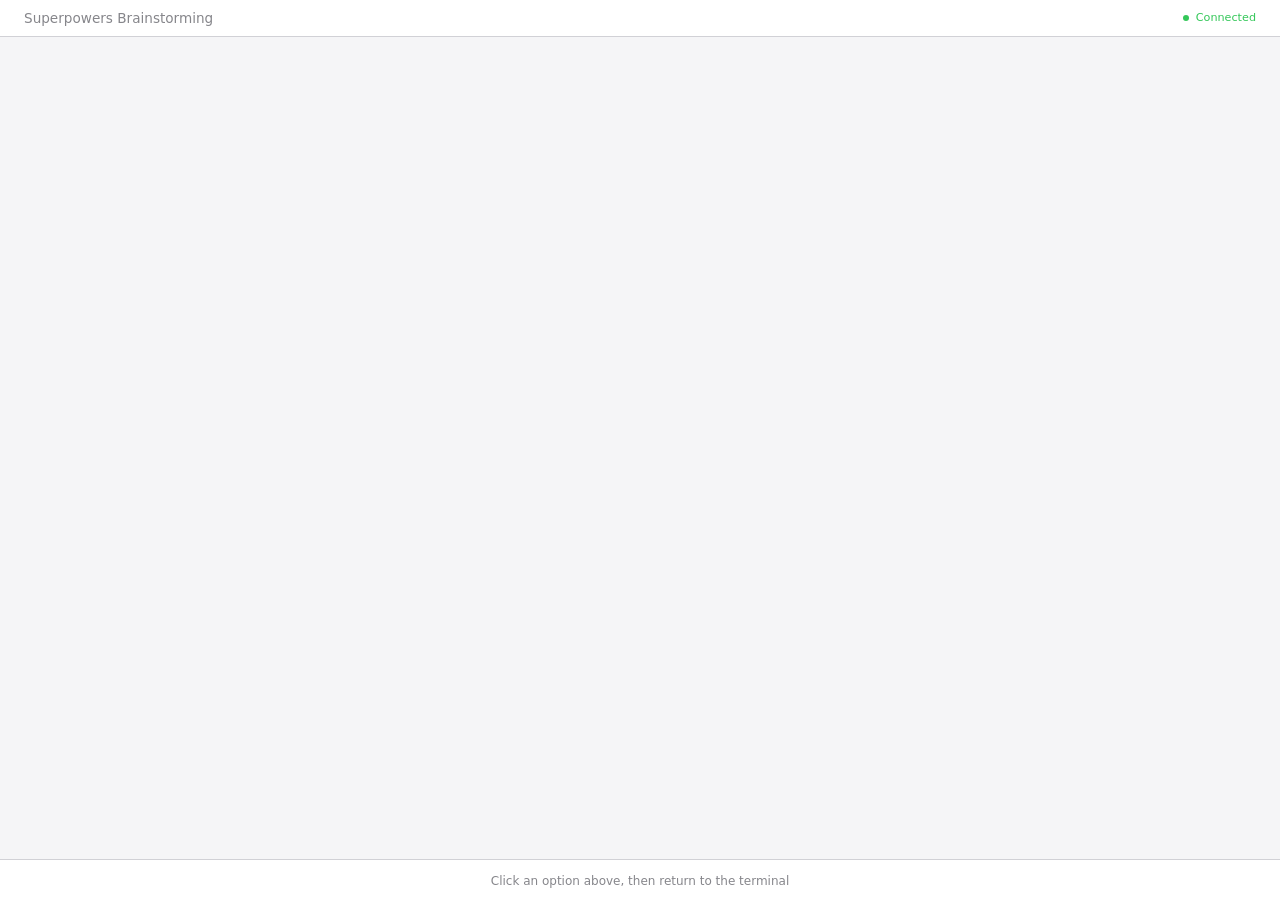
<file: mder/.harness/skills/superpowers/brainstorming/scripts/frame-template.html>
<!DOCTYPE html>
<html>
<head>
  <meta charset="utf-8">
  <title>Superpowers Brainstorming</title>
  <style>
    /*
     * BRAINSTORM COMPANION FRAME TEMPLATE
     *
     * This template provides a consistent frame with:
     * - OS-aware light/dark theming
     * - Fixed header and selection indicator bar
     * - Scrollable main content area
     * - CSS helpers for common UI patterns
     *
     * Content is injected via placeholder comment in #claude-content.
     */

    * { box-sizing: border-box; margin: 0; padding: 0; }
    html, body { height: 100%; overflow: hidden; }

    /* ===== THEME VARIABLES ===== */
    :root {
      --bg-primary: #f5f5f7;
      --bg-secondary: #ffffff;
      --bg-tertiary: #e5e5e7;
      --border: #d1d1d6;
      --text-primary: #1d1d1f;
      --text-secondary: #86868b;
      --text-tertiary: #aeaeb2;
      --accent: #0071e3;
      --accent-hover: #0077ed;
      --success: #34c759;
      --warning: #ff9f0a;
      --error: #ff3b30;
      --selected-bg: #e8f4fd;
      --selected-border: #0071e3;
    }

    @media (prefers-color-scheme: dark) {
      :root {
        --bg-primary: #1d1d1f;
        --bg-secondary: #2d2d2f;
        --bg-tertiary: #3d3d3f;
        --border: #424245;
        --text-primary: #f5f5f7;
        --text-secondary: #86868b;
        --text-tertiary: #636366;
        --accent: #0a84ff;
        --accent-hover: #409cff;
        --selected-bg: rgba(10, 132, 255, 0.15);
        --selected-border: #0a84ff;
      }
    }

    body {
      font-family: system-ui, -apple-system, BlinkMacSystemFont, sans-serif;
      background: var(--bg-primary);
      color: var(--text-primary);
      display: flex;
      flex-direction: column;
      line-height: 1.5;
    }

    /* ===== FRAME STRUCTURE ===== */
    .header {
      background: var(--bg-secondary);
      padding: 0.5rem 1.5rem;
      display: flex;
      justify-content: space-between;
      align-items: center;
      border-bottom: 1px solid var(--border);
      flex-shrink: 0;
    }
    .header h1 { font-size: 0.85rem; font-weight: 500; color: var(--text-secondary); }
    .header .status { font-size: 0.7rem; color: var(--success); display: flex; align-items: center; gap: 0.4rem; }
    .header .status::before { content: ''; width: 6px; height: 6px; background: var(--success); border-radius: 50%; }

    .main { flex: 1; overflow-y: auto; }
    #claude-content { padding: 2rem; min-height: 100%; }

    .indicator-bar {
      background: var(--bg-secondary);
      border-top: 1px solid var(--border);
      padding: 0.5rem 1.5rem;
      flex-shrink: 0;
      text-align: center;
    }
    .indicator-bar span {
      font-size: 0.75rem;
      color: var(--text-secondary);
    }
    .indicator-bar .selected-text {
      color: var(--accent);
      font-weight: 500;
    }

    /* ===== TYPOGRAPHY ===== */
    h2 { font-size: 1.5rem; font-weight: 600; margin-bottom: 0.5rem; }
    h3 { font-size: 1.1rem; font-weight: 600; margin-bottom: 0.25rem; }
    .subtitle { color: var(--text-secondary); margin-bottom: 1.5rem; }
    .section { margin-bottom: 2rem; }
    .label { font-size: 0.7rem; color: var(--text-secondary); text-transform: uppercase; letter-spacing: 0.05em; margin-bottom: 0.5rem; }

    /* ===== OPTIONS (for A/B/C choices) ===== */
    .options { display: flex; flex-direction: column; gap: 0.75rem; }
    .option {
      background: var(--bg-secondary);
      border: 2px solid var(--border);
      border-radius: 12px;
      padding: 1rem 1.25rem;
      cursor: pointer;
      transition: all 0.15s ease;
      display: flex;
      align-items: flex-start;
      gap: 1rem;
    }
    .option:hover { border-color: var(--accent); }
    .option.selected { background: var(--selected-bg); border-color: var(--selected-border); }
    .option .letter {
      background: var(--bg-tertiary);
      color: var(--text-secondary);
      width: 1.75rem; height: 1.75rem;
      border-radius: 6px;
      display: flex; align-items: center; justify-content: center;
      font-weight: 600; font-size: 0.85rem; flex-shrink: 0;
    }
    .option.selected .letter { background: var(--accent); color: white; }
    .option .content { flex: 1; }
    .option .content h3 { font-size: 0.95rem; margin-bottom: 0.15rem; }
    .option .content p { color: var(--text-secondary); font-size: 0.85rem; margin: 0; }

    /* ===== CARDS (for showing designs/mockups) ===== */
    .cards { display: grid; grid-template-columns: repeat(auto-fit, minmax(280px, 1fr)); gap: 1rem; }
    .card {
      background: var(--bg-secondary);
      border: 1px solid var(--border);
      border-radius: 12px;
      overflow: hidden;
      cursor: pointer;
      transition: all 0.15s ease;
    }
    .card:hover { border-color: var(--accent); transform: translateY(-2px); box-shadow: 0 4px 12px rgba(0,0,0,0.1); }
    .card.selected { border-color: var(--selected-border); border-width: 2px; }
    .card-image { background: var(--bg-tertiary); aspect-ratio: 16/10; display: flex; align-items: center; justify-content: center; }
    .card-body { padding: 1rem; }
    .card-body h3 { margin-bottom: 0.25rem; }
    .card-body p { color: var(--text-secondary); font-size: 0.85rem; }

    /* ===== MOCKUP CONTAINER ===== */
    .mockup {
      background: var(--bg-secondary);
      border: 1px solid var(--border);
      border-radius: 12px;
      overflow: hidden;
      margin-bottom: 1.5rem;
    }
    .mockup-header {
      background: var(--bg-tertiary);
      padding: 0.5rem 1rem;
      font-size: 0.75rem;
      color: var(--text-secondary);
      border-bottom: 1px solid var(--border);
    }
    .mockup-body { padding: 1.5rem; }

    /* ===== SPLIT VIEW (side-by-side comparison) ===== */
    .split { display: grid; grid-template-columns: 1fr 1fr; gap: 1.5rem; }
    @media (max-width: 700px) { .split { grid-template-columns: 1fr; } }

    /* ===== PROS/CONS ===== */
    .pros-cons { display: grid; grid-template-columns: 1fr 1fr; gap: 1rem; margin: 1rem 0; }
    .pros, .cons { background: var(--bg-secondary); border-radius: 8px; padding: 1rem; }
    .pros h4 { color: var(--success); font-size: 0.85rem; margin-bottom: 0.5rem; }
    .cons h4 { color: var(--error); font-size: 0.85rem; margin-bottom: 0.5rem; }
    .pros ul, .cons ul { margin-left: 1.25rem; font-size: 0.85rem; color: var(--text-secondary); }
    .pros li, .cons li { margin-bottom: 0.25rem; }

    /* ===== PLACEHOLDER (for mockup areas) ===== */
    .placeholder {
      background: var(--bg-tertiary);
      border: 2px dashed var(--border);
      border-radius: 8px;
      padding: 2rem;
      text-align: center;
      color: var(--text-tertiary);
    }

    /* ===== INLINE MOCKUP ELEMENTS ===== */
    .mock-nav { background: var(--accent); color: white; padding: 0.75rem 1rem; display: flex; gap: 1.5rem; font-size: 0.9rem; }
    .mock-sidebar { background: var(--bg-tertiary); padding: 1rem; min-width: 180px; }
    .mock-content { padding: 1.5rem; flex: 1; }
    .mock-button { background: var(--accent); color: white; border: none; padding: 0.5rem 1rem; border-radius: 6px; font-size: 0.85rem; }
    .mock-input { background: var(--bg-primary); border: 1px solid var(--border); border-radius: 6px; padding: 0.5rem; width: 100%; }
  </style>
</head>
<body>
  <div class="header">
    <h1><a href="https://github.com/obra/superpowers" style="color: inherit; text-decoration: none;">Superpowers Brainstorming</a></h1>
    <div class="status">Connected</div>
  </div>

  <div class="main">
    <div id="claude-content">
      <!-- CONTENT -->
    </div>
  </div>

  <div class="indicator-bar">
    <span id="indicator-text">Click an option above, then return to the terminal</span>
  </div>

</body>
</html>
</file>
<file: photo-editor-bak/css/main.css>
/* Settings */
@import 'settings/_variables.css';

/* Tools */
@import 'tools/_mixins.css';

/* Generic */
@import 'generic/_reset.css';

/* Elements */
@import 'elements/_base.css';

/* Objects */
@import 'objects/_layout.css';

/* Components */
@import 'components/_toolbar.css';
@import 'components/_property-bar.css';
@import 'components/_canvas.css';
@import 'components/_modal.css';
@import 'components/_crop-actions.css';

/* Utilities */
@import 'utilities/_utilities.css';
</file>
<file: photo-editor/css/main.css>
/* Settings */
@import 'settings/_variables.css';

/* Tools */
@import 'tools/_mixins.css';

/* Generic */
@import 'generic/_reset.css';

/* Elements */
@import 'elements/_base.css';

/* Objects */
@import 'objects/_layout.css';

/* Components */
@import 'components/_toolbar.css';
@import 'components/_property-bar.css';
@import 'components/_canvas.css';
@import 'components/_modal.css';

/* Utilities */
@import 'utilities/_utilities.css';
</file>
<file: mder/lib/github.min.css>
pre code.hljs{display:block;overflow-x:auto;padding:1em}code.hljs{padding:3px 5px}/*!
 Theme: GitHub
 Description: Light theme as seen on github.com
 Author: github.com
 Maintainer: @Hirse
 Updated: 2021-05-15

 Outdated base version: https://github.com/primer/github-syntax-light
 Current colors taken from GitHub's CSS
*/.hljs{color:#24292e;background:#fff}.hljs-doctag,.hljs-keyword,.hljs-meta .hljs-keyword,.hljs-template-tag,.hljs-template-variable,.hljs-type,.hljs-variable.language_{color:#d73a49}.hljs-title,.hljs-title.class_,.hljs-title.class_.inherited__,.hljs-title.function_{color:#6f42c1}.hljs-attr,.hljs-attribute,.hljs-literal,.hljs-meta,.hljs-number,.hljs-operator,.hljs-selector-attr,.hljs-selector-class,.hljs-selector-id,.hljs-variable{color:#005cc5}.hljs-meta .hljs-string,.hljs-regexp,.hljs-string{color:#032f62}.hljs-built_in,.hljs-symbol{color:#e36209}.hljs-code,.hljs-comment,.hljs-formula{color:#6a737d}.hljs-name,.hljs-quote,.hljs-selector-pseudo,.hljs-selector-tag{color:#22863a}.hljs-subst{color:#24292e}.hljs-section{color:#005cc5;font-weight:700}.hljs-bullet{color:#735c0f}.hljs-emphasis{color:#24292e;font-style:italic}.hljs-strong{color:#24292e;font-weight:700}.hljs-addition{color:#22863a;background-color:#f0fff4}.hljs-deletion{color:#b31d28;background-color:#ffeef0}
</file>
